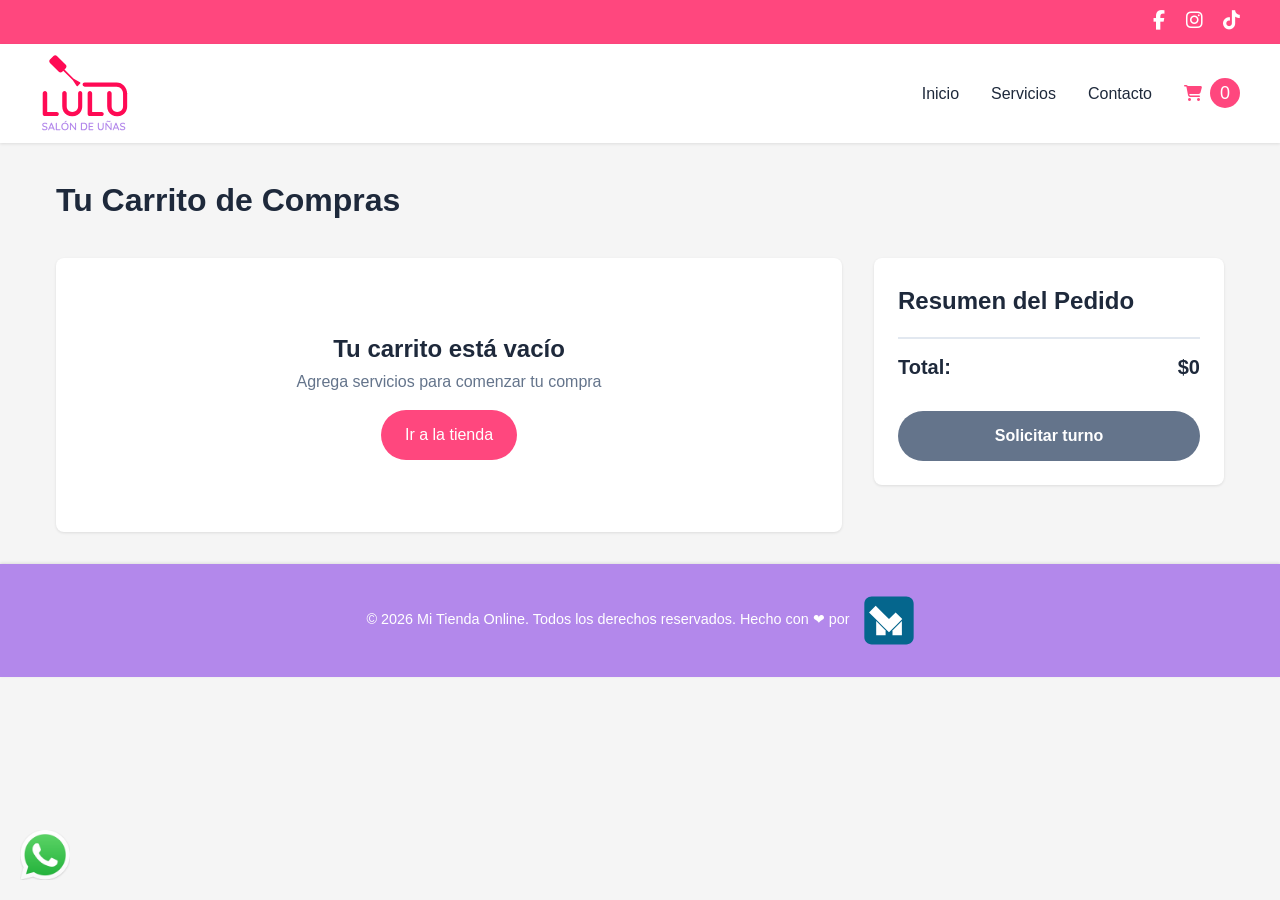
<file: carrito.html>
<!DOCTYPE html>
<html lang="es">
<head>
    <meta charset="UTF-8">
    <meta name="viewport" content="width=device-width, initial-scale=1.0">
    <meta name="description" content="Tienda online con los mejores servicios. Envíos a todo el país.">
    <meta name="keywords" content="tienda, servicios, ecommerce, compras online">
    <title>Mi Tienda Online - servicios de Calidad</title>
    <link rel="stylesheet" href="css/styles.css">

    <!-- CDN Font Awesome -->
    <link
        rel="stylesheet"
        href="https://cdnjs.cloudflare.com/ajax/libs/font-awesome/6.5.1/css/all.min.css"
        integrity="sha512-DTOQO9RWCH3ppGqcWaEA1BIZOC6xxalwEsw9c2QQeAIftl+Vegovlnee1c9QX4TctnWMn13TZye+giMm8e2LwA=="
        crossorigin="anonymous"
        referrerpolicy="no-referrer"/>
</head>
<body data-page="carrito">
    <!-- Header se cargará dinámicamente -->

    <main class="cart-page">

        <h1>Tu Carrito de Compras</h1>
        
        <div class="cart-container">
            <div class="cart-items" id="cartItems">
                <!-- Los items se cargarán dinámicamente -->
            </div>
            
            <div class="cart-summary">
                <h2>Resumen del Pedido</h2>
                
                <div class="summary-row total">
                    <span>Total:</span>
                    <span id="total">$0,00</span>
                </div>
                <button class="checkout-btn" id="checkoutBtn">Solicitar turno</button>
            </div>
        </div>

        <div id="checkoutForm" class="checkout-form hidden">
            <h2>Datos de la reserva</h2>
            <form id="shippingForm">
                <div class="form-group">
                    <label for="nombre">Nombre Completo *</label>
                    <input type="text" id="nombre" name="nombre" required>
                </div>
                
                <div class="form-group">
                    <label for="telefono">Teléfono *</label>
                    <input type="tel" id="telefono" name="telefono" required>
                </div>
                
                <div class="form-group">
                    <label for="email">Email *</label>
                    <input type="email" id="email" name="email" required>
                </div>
                
                <div class="form-group">
                    <label for="notas">Notas adicionales</label>
                    <textarea id="notas" name="notas" rows="3"></textarea>
                </div>
                
                <button type="submit" class="submit-btn">Solicitar mi turno</button>

                <p class="seguro">
                    <i class="fa-solid fa-lock"></i> Tus datos están seguros y solo se usan para procesar tu pedido.
                </p>
            </form>
        </div>
    </main>

    <!-- Footer se cargará dinámicamente -->

    <script src="js/template.js"></script>
    <script src="js/menu.js"></script>
    <script src="js/carrito.js"></script>
    <script src="js/formulario.js"></script>
</body>
</html>
</file>
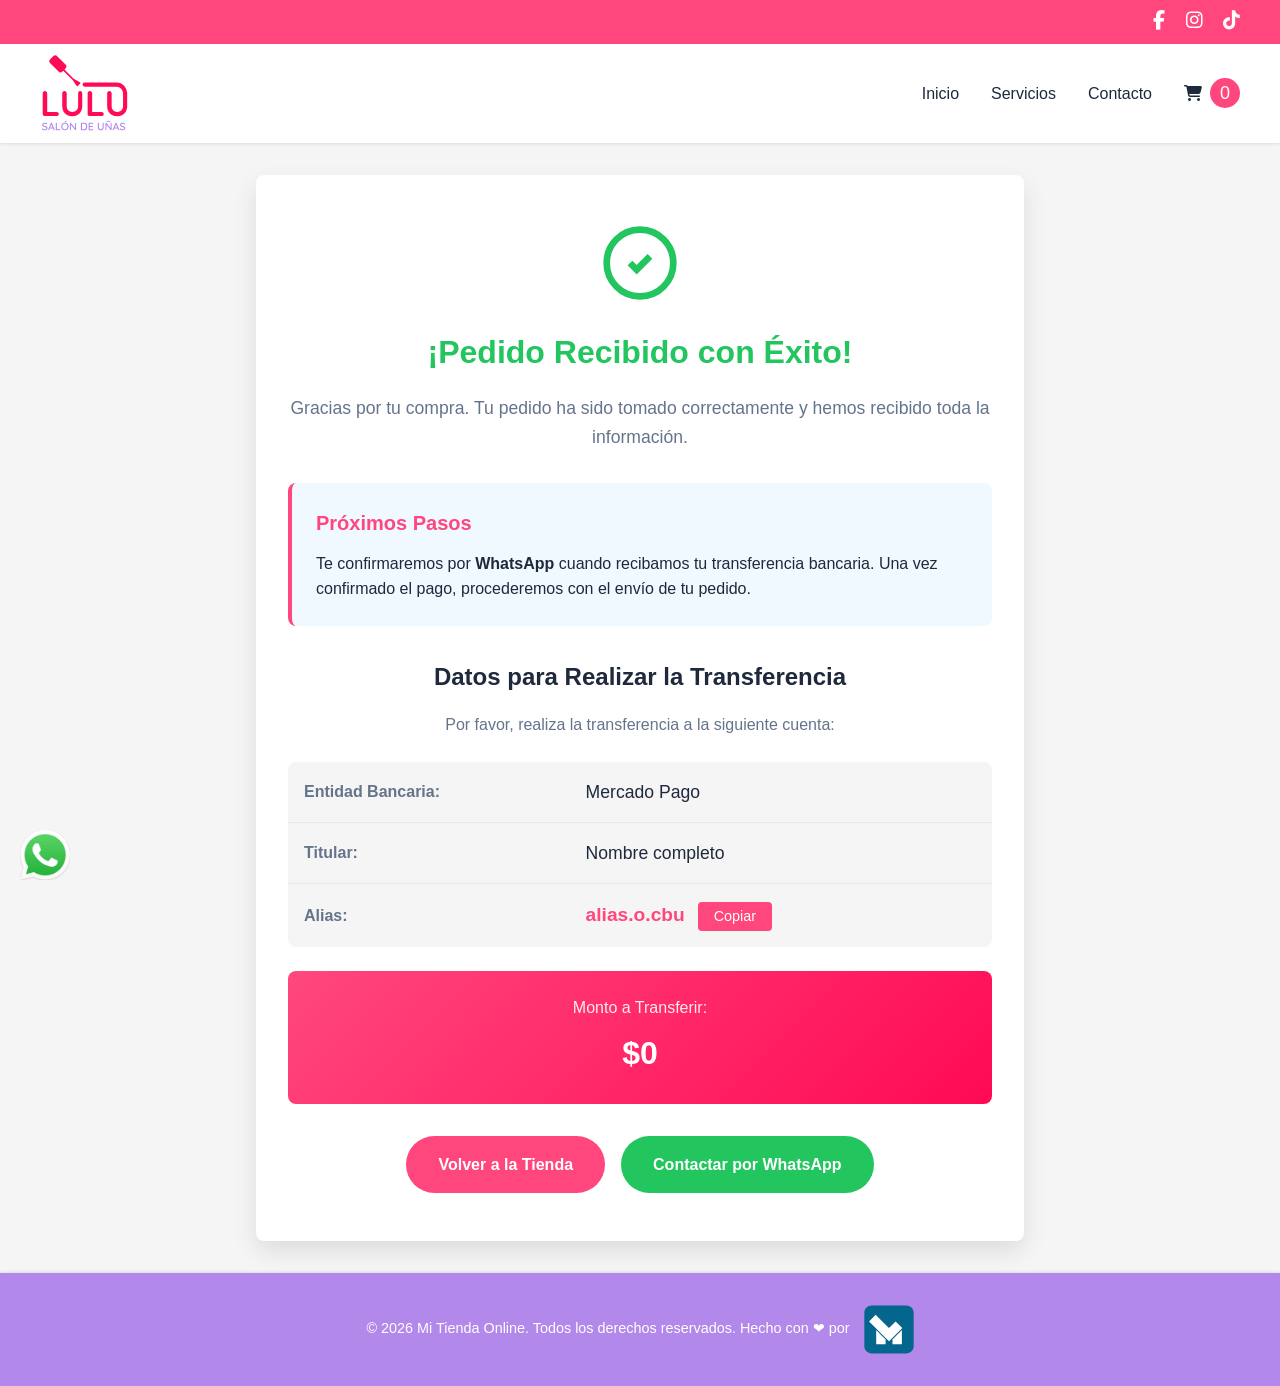
<file: gracias.html>
<!DOCTYPE html>
<html lang="es">
<head>
    <meta charset="UTF-8">
    <meta name="viewport" content="width=device-width, initial-scale=1.0">
    <meta name="description" content="Tienda online con los mejores servicios. Envíos a todo el país.">
    <meta name="keywords" content="tienda, servicios, ecommerce, compras online">
    <title>Mi Tienda Online - servicios de Calidad</title>
    <link rel="stylesheet" href="css/styles.css">

    <!-- CDN Font Awesome -->
    <link
        rel="stylesheet"
        href="https://cdnjs.cloudflare.com/ajax/libs/font-awesome/6.5.1/css/all.min.css"
        integrity="sha512-DTOQO9RWCH3ppGqcWaEA1BIZOC6xxalwEsw9c2QQeAIftl+Vegovlnee1c9QX4TctnWMn13TZye+giMm8e2LwA=="
        crossorigin="anonymous"
        referrerpolicy="no-referrer"/>
</head>
<body data-page="gracias">
    <!-- Header se cargará dinámicamente -->

    <main class="thank-you-page">
        <div class="success-container">
            <div class="success-icon">
                <svg width="80" height="80" viewBox="0 0 24 24" fill="none" stroke="currentColor" stroke-width="2">
                    <circle cx="12" cy="12" r="10"></circle>
                    <path d="M9 12l2 2 4-4"></path>
                </svg>
            </div>
            
            <h1>¡Pedido Recibido con Éxito!</h1>
            
            <p class="success-message">
                Gracias por tu compra. Tu pedido ha sido tomado correctamente y hemos recibido toda la información.
            </p>
            
            <div class="info-box">
                <h2>Próximos Pasos</h2>
                <p>
                    Te confirmaremos por <strong>WhatsApp</strong> cuando recibamos tu transferencia bancaria. 
                    Una vez confirmado el pago, procederemos con el envío de tu pedido.
                </p>
            </div>

            <div class="payment-section">
                <h2>Datos para Realizar la Transferencia</h2>
                <p class="payment-intro">Por favor, realiza la transferencia a la siguiente cuenta:</p>
                
                <table class="payment-table">
                    <tbody>
                        <tr>
                            <td class="table-label">Entidad Bancaria:</td>
                            <td class="table-value">Mercado Pago</td>
                        </tr>
                        <tr>
                            <td class="table-label">Titular:</td>
                            <td class="table-value">Nombre completo</td>
                        </tr>
                        <tr>
                            <td class="table-label">Alias:</td>
                            <td class="table-value">
                                <strong class="alias-highlight">alias.o.cbu</strong>
                                <button class="copy-btn" onclick="copiarAlias()" aria-label="Copiar alias">
                                    Copiar
                                </button>
                            </td>
                        </tr>
                    </tbody>
                </table>

                <div class="amount-box" id="amountBox">
                    <p class="amount-label">Monto a Transferir:</p>
                    <p class="amount-value" id="totalAmount">$0.00</p>
                </div>
            </div>

            <div class="actions">
                <a href="index.html" class="btn-primary">Volver a la Tienda</a>
                <a href="https://wa.me/543515957014" class="btn-secondary" target="_blank" rel="noopener">
                    Contactar por WhatsApp
                </a>
            </div>
        </div>
    </main>

    <!-- Footer se cargará dinámicamente -->

    <script src="js/template.js"></script>
    <script src="js/menu.js"></script>
    <script src="js/gracias.js"></script>
</body>
</html>
</file>
<file: css/styles.css>
html {
    box-sizing: border-box;
    scroll-behavior: smooth;
}

/* Reset y Variables */
*,
*::before,
*::after {
    margin: 0;
    padding: 0;
    box-sizing: border-box;
}

:root {
    --primary-color: #ff477e;
    --primary-hover: #ff0a54;
    --secundario: #B388EB;
    --secundario-hover: #9e70db;
    --secondary-color: #64748b;
    --success-color: #22c55e;
    --danger-color: #ef4444;
    --bg-color: #f5f5f5;
    --text-color: #1e293b;
    --border-color: #e2e8f0;
    --shadow: 0 1px 3px rgba(0, 0, 0, 0.1);
    --shadow-lg: 0 10px 25px rgba(0, 0, 0, 0.1);
}

.contenedor {
    width: 100%;
    max-width: 1400px;
    margin: 0 auto;
    padding: 0 1rem;
}

@media (max-width: 768px) {
    .contenedor {
        padding: 0;
    }
}

/* =========================
   Banner servicios
   ========================= */

.banner {
    display: grid;
    grid-template-columns: 2fr 4fr;
    gap: 32px;
    align-items: center;
    background: var(--primary-color);
    border-radius: 16px;
    overflow: hidden;
    margin: 2rem auto;
}

/* Imagen */
.banner_imagen a {
    display: block;
}

.banner_imagen picture,
.banner_imagen img {
    width: 100%;
    height: auto;
    display: block;
}

/* Info */
.banner_info {
    display: flex;
    align-items: center;
    gap: 32px;
    color: #ffffff;
    padding: 32px;
}

/* Icono */
.banner_info_icono {
    flex-shrink: 0;
    width: 140px;
    height: 100px;
    background-color: #ffffff;
    border-radius: 12px;
    display: flex;
    align-items: center;
    justify-content: center;
}

.banner_info_icono img {
    width: 64px;
    height: 64px;
}

/* Copy */
.banner_info_copy h4 {
    margin: 0;
    font-size: 14px;
    font-weight: 600;
    letter-spacing: 0.04em;
    text-transform: uppercase;
    color: #ffffff;
}

.banner_info_copy h2 {
    margin: 1rem 0;
    font-size: 32px;
    line-height: 1.2;
    font-weight: 700;
    color: #ffffff;
    text-transform: uppercase;
    text-align: left;
}

.banner_info_copy a {
    text-decoration: none;
    display: inline-block;
}

.banner_info_copy a {
    margin: 0;
    font-size: 18px;
    text-transform: uppercase;
    font-weight: 600;
    color: #ffffff;
    display: inline-flex;
    align-items: center;
    gap: 6px;
    transition: transform 0.2s ease, opacity 0.2s ease;
}

.banner_info_copy a:hover p {
    transform: translateX(4px);
    opacity: 0.85;
}

/* =========================
   Responsive
   ========================= */

@media (max-width: 768px) {
    .banner {
        grid-template-columns: 1fr;
        margin: 1rem;
        gap: 0;
        border-radius: 12px;
    }

    .banner_info {
        align-items: center;
        justify-content: center;
    }

    .banner_info_copy {
        gap: 0;
    }

    .banner_info_copy h2 {
        font-size: 22px;
        margin: .4rem 0;
    }

    .banner_info_icono {
        width: 80px;
        height: 60px;
    }

    .banner_info_icono img {
        width: 40px;
        height: 40px;
    }

}

.banners-servicios {
    display: grid;
    grid-template-columns: repeat(2, 1fr);
    gap: 32px;
}

@media (max-width: 768px) {
    .banners-servicios {
        grid-template-columns: 1fr;
        margin: 1rem;
        gap: 1rem;
    }
}

.banner-servicios-contenido {
    background-color: #ffffff;
    border-radius: 16px;
    display: grid;
    grid-template-columns: repeat(2, 1fr);
}

@media (max-width: 768px) {
    .banner-servicios-contenido {
        grid-template-columns: 60% 40%;
    }
}

.banner-promo-info {
    display: flex;
    flex-direction: column;
    justify-content: space-between;
    padding: 50px;
}

@media (max-width: 768px) {
    .banner-promo-info {
        padding: 20px;
    }
}

.banner-promo-info h2,
.banner-promo-info h4 {
    text-transform: uppercase;
}

.banner-img1 {
    background-image: url("../img/banners/banner1.jpg");
    background-position: center center;
    background-size: cover;
    background-repeat: no-repeat;
    border-radius: 0 16px 16px 0;
}

.banner-img2 {
    background-image: url("../img/banners/banner2.jpg");
    background-position: center center;
    background-size: cover;
    background-repeat: no-repeat;
    border-radius: 0 16px 16px 0;
}

.btn {
    padding: 0.75rem 2rem;
    background: var(--primary-color);
    color: white;
    border: none;
    border-radius: 50px;
    font-size: 1rem;
    cursor: pointer;
    transition: background 0.3s;
    font-weight: 500;
    text-decoration: none;
    margin-top: 2rem;
    align-self: flex-start;
    text-transform: uppercase;
}

.btn:hover {
    background: var(--primary-hover);
}

@media (max-width: 768px) {
    .btn {
        padding: .8rem 1rem;
    }
}

body {
    font-family: -apple-system, BlinkMacSystemFont, 'Segoe UI', Roboto, Oxygen, Ubuntu, Cantarell, sans-serif;
    line-height: 1.6;
    color: var(--text-color);
    background-color: var(--bg-color);
}

.redes {
    background-color: var(--primary-color);
    padding: 0.4rem;
    text-align: right;
}

.redes a {
    color: white;
    margin-left: 1rem;
    font-size: 1.2rem;
    transition: color 0.3s;
}

@media (max-width: 768px) {
    .redes {
        text-align: center;
    }

    .redes a {
        font-size: 1.6rem;
    }
}

/* Header y Navegación */
.logo {
    display: block;
    width: 90px;
    margin: 10px 0;
}

@media (max-width: 768px) {
    .logo {
        width: 120px;
        margin: 0;
    }
}

.navbar {
    background: white;
    box-shadow: var(--shadow);
    position: sticky;
    top: 0;
    z-index: 1000;
}

.nav-container {
    max-width: 1200px;
    margin: 0 auto;
    display: flex;
    justify-content: space-between;
    align-items: center;
}

@media (max-width: 768px) {
    .nav-container {
        padding: 10px;
    }
}

/* Si no existe logo en img */

/* .logo {
    font-size: 1.5rem;
    font-weight: bold;
    color: var(--primary-color);
    text-decoration: none;
} */

.nav-menu {
    display: flex;
    gap: 2rem;
    align-items: center;
}

.nav-link {
    color: var(--text-color);
    text-decoration: none;
    transition: color 0.3s;
    font-weight: 500;
}

@media (max-width: 768px) {
    .nav-link {
        font-size: 24px;
    }
}

.nav-link:hover,
.nav-link.active {
    color: var(--primary-color);
}

.cart-link {
    position: relative;
    display: flex;
    align-items: center;
    gap: 0.5rem;
}

.cart-count {
    background: var(--primary-color);
    color: white;
    border-radius: 50%;
    width: 30px;
    height: 30px;
    display: flex;
    align-items: center;
    justify-content: center;
    font-size: 18px;
}

.menu-toggle {
    display: none;
    flex-direction: column;
    gap: 6px;
    background: none;
    border: none;
    cursor: pointer;
    padding: 1rem;
}

.menu-toggle span {
    width: 32px;
    height: 4px;
    background: var(--text-color);
    transition: all 0.3s;
    border-radius: 2px;
}

/* Hero Section */
.hero {
    height: 420px;
    padding: 4rem 1rem;
    color: white;

    background-image: url("../img/hero.png");
    background-position: center;
    background-size: cover;
    background-repeat: no-repeat;

    position: relative;
}

.hero-copy {
    position: absolute;
    inset: 0;

    display: grid;
    place-items: center;

    background: linear-gradient(to right,
            rgba(0, 0, 0, 0.75) 0%,
            rgba(0, 0, 0, 0.55) 35%,
            rgba(0, 0, 0, 0.25) 65%,
            rgba(0, 0, 0, 0) 100%);
}

@media (max-width: 768px) {
    .hero {
        height: 300px;
        padding: 2rem 1rem;
        text-align: center;
    }
}

.cont1200 {
    width: 100%;
    max-width: 1200px;
    margin: 0 auto;
}

.grid {
    display: grid;
    grid-template-columns: 1fr 1fr;
    grid-template-rows: 1fr;
}

.hero .cont1200>h1,
.hero .cont1200>p {
    grid-column: 1 / 2;
}

.hero h1 {
    font-size: 2.5rem;
    line-height: 1.2;
    margin-bottom: 1rem;
}

.hero p {
    font-size: 1.2rem;
}

/* Search Section */
.search-section {
    max-width: 800px;
    margin: 2rem auto 3rem;
    padding: 0 1rem;
    position: relative;
    z-index: 10;
}

.search-container {
    position: relative;
    display: flex;
    align-items: center;
    background: white;
    border-radius: 50px;
    box-shadow: 0 4px 20px rgba(0, 0, 0, 0.15);
    overflow: hidden;
}

.search-input {
    width: 100%;
    padding: 1.2rem 3rem 1.2rem 2rem;
    border: none;
    font-size: 1.1rem;
    font-family: inherit;
    outline: none;
    background: transparent;
}

.search-input::placeholder {
    color: var(--secondary-color);
}

.search-input::-webkit-search-cancel-button {
    display: none;
}

.clear-search {
    position: absolute;
    right: 1.5rem;
    background: var(--border-color);
    border: none;
    width: 28px;
    height: 28px;
    border-radius: 50%;
    cursor: pointer;
    display: none;
    align-items: center;
    justify-content: center;
    color: var(--secondary-color);
    font-size: 1rem;
    transition: all 0.3s;
}

.clear-search:hover {
    background: var(--secondary-color);
    color: white;
}

.clear-search.visible {
    display: flex;
}

.search-results {
    text-align: center;
    margin-top: 1rem;
    color: var(--secondary-color);
    font-size: 0.95rem;
}

.no-results {
    display: none;
    text-align: center;
    padding: 3rem 1rem;
    background: white;
    border-radius: 8px;
    box-shadow: var(--shadow);
}

.no-results.visible {
    display: block;
}

.no-results p {
    font-size: 1.2rem;
    color: var(--secondary-color);
    margin-bottom: 1.5rem;
}

/* Products Section */
.products-section,
.contact-section {
    max-width: 1200px;
    margin: 3rem auto;
    padding: 0 1rem;
}

.products-section h2,
.contact-section h2 {
    text-align: center;
    font-size: 2rem;
    margin-bottom: 2rem;
}

.products-grid {
    display: grid;
    grid-template-columns: repeat(auto-fill, minmax(280px, 1fr));
    gap: 2rem;
}

.product-card {
    background: white;
    border-radius: 8px;
    overflow: hidden;
    box-shadow: var(--shadow);
    transition: transform 0.3s, box-shadow 0.3s;
    display: flex;
    flex-direction: column;
    justify-content: space-between;
}

.product-card:hover {
    transform: translateY(-5px);
    box-shadow: var(--shadow-lg);
}

.product-gallery-container {
    position: relative;
    width: 100%;
    height: 250px;
    overflow: hidden;
    background: var(--border-color);
}

.product-gallery {
    position: relative;
    width: 100%;
    height: 100%;
}

.gallery-image {
    position: absolute;
    top: 0;
    left: 0;
    width: 100%;
    height: 100%;
    object-fit: cover;
    opacity: 0;
    transition: opacity 0.5s ease-in-out;
}

.gallery-image.active {
    opacity: 1;
    z-index: 1;
}

.gallery-dots {
    position: absolute;
    bottom: 10px;
    left: 50%;
    transform: translateX(-50%);
    display: flex;
    gap: 6px;
    z-index: 2;
}

.gallery-dot {
    width: 8px;
    height: 8px;
    border-radius: 50%;
    background: rgba(255, 255, 255, 0.5);
    border: none;
    cursor: pointer;
    transition: all 0.3s;
    padding: 0;
}

.gallery-dot:hover {
    background: rgba(255, 255, 255, 0.8);
    transform: scale(1.2);
}

.gallery-dot.active {
    background: white;
    width: 20px;
    border-radius: 4px;
}

.gallery-link {
    position: absolute;
    top: 0;
    left: 0;
    width: 100%;
    height: 100%;
    z-index: 1;
}

.product-link {
    text-decoration: none;
    color: inherit;
    display: block;
}

.product-image {
    width: 100%;
    height: 250px;
    object-fit: cover;
    background: var(--border-color);
}

.product-info {
    padding: 1.5rem;
    flex: 1;
}

.product-title {
    font-size: 1.25rem;
    margin-bottom: 0.5rem;
    color: var(--text-color);
}

.product-description {
    color: var(--secondary-color);
    margin-bottom: 1rem;
    font-size: 0.9rem;
}

.product-price {
    font-size: 1.5rem;
    color: var(--primary-color);
    font-weight: bold;
    margin-bottom: 0;
}

.product-actions {
    padding: 0 1.5rem 1.5rem;
    display: flex;
    flex-direction: column;
    gap: 0.75rem;
}

.view-product-btn {
    width: 100%;
    padding: 0.75rem;
    background: white;
    color: var(--primary-color);
    border: 2px solid var(--primary-color);
    border-radius: 50px;
    font-size: 1rem;
    cursor: pointer;
    transition: all 0.3s;
    font-weight: 500;
    text-decoration: none;
    text-align: center;
    display: block;
}

.view-product-btn:hover {
    background: var(--primary-color);
    color: white;
}

.add-to-cart-btn {
    width: 100%;
    padding: 0.75rem;
    background: var(--primary-color);
    color: white;
    border: none;
    border-radius: 50px;
    font-size: 1rem;
    cursor: pointer;
    transition: background 0.3s;
    font-weight: 500;
}

.add-to-cart-btn:hover {
    background: var(--primary-hover);
}

/* Contact Section */
.contact-section {
    text-align: center;
    padding: 3rem 1rem;
}

.contact-page {
    max-width: 1200px;
    margin: 3rem auto;
    padding: 0 1rem;
}

.contact-grid {
    display: grid;
    grid-template-columns: 1fr 1fr;
    gap: 2rem;
    align-items: start;
}

.contact-container {
    background: white;
    border-radius: 8px;
    padding: 2rem;
    box-shadow: var(--shadow-lg);
}

.contact-container h1 {
    text-align: center;
    margin-bottom: 1rem;
    color: var(--text-color);
}

.contact-intro {
    text-align: center;
    color: var(--secondary-color);
    margin-bottom: 2rem;
    line-height: 1.6;
}

/* Mapa de contacto */
.contact-map-container {
    background: white;
    border-radius: 8px;
    padding: 2rem;
    box-shadow: var(--shadow-lg);
    display: flex;
    flex-direction: column;
    height: 100%;
}

.contact-map-container h2 {
    font-size: 1.5rem;
    color: var(--text-color);
    margin-bottom: 1.5rem;
    display: flex;
    align-items: center;
    gap: 0.5rem;
}

.contact-map-container h2 i {
    color: var(--primary-color);
}

.contact-map {
    flex: 1;
    min-height: 350px;
    border-radius: 8px;
    overflow: hidden;
    border: 1px solid var(--border-color);
}

.contact-map iframe {
    display: block;
    width: 100%;
    height: 100%;
    min-height: 350px;
}

.contact-address {
    margin-top: 1rem;
    padding-top: 1rem;
    border-top: 1px solid var(--border-color);
}

.contact-address p {
    color: var(--secondary-color);
    font-size: 0.95rem;
    display: flex;
    align-items: center;
    gap: 0.5rem;
    margin: 0;
}

.contact-address i {
    color: var(--primary-color);
}

@media (max-width: 768px) {
    .contact-grid {
        grid-template-columns: 1fr;
    }

    .contact-map {
        min-height: 300px;
    }

    .contact-map iframe {
        min-height: 300px;
    }
}

.contact-form .form-group {
    margin-bottom: 1.5rem;
}

.contact-form label {
    display: block;
    margin-bottom: 0.5rem;
    font-weight: 500;
    color: var(--text-color);
}

.contact-form input,
.contact-form textarea {
    width: 100%;
    padding: 0.75rem;
    border: 1px solid var(--border-color);
    border-radius: 50px;
    font-family: inherit;
    font-size: 1rem;
    transition: border-color 0.3s;
}

.contact-form input:focus,
.contact-form textarea:focus {
    outline: none;
    border-color: var(--primary-color);
}

.contact-form textarea {
    resize: vertical;
    min-height: 120px;
}

.submit-contact-btn {
    width: 100%;
    padding: 1rem;
    background: var(--success-color);
    color: white;
    border: none;
    border-radius: 50px;
    font-size: 1.1rem;
    cursor: pointer;
    font-weight: 600;
    transition: all 0.3s;
    display: flex;
    align-items: center;
    justify-content: center;
    gap: 0.5rem;
}

.submit-contact-btn:hover {
    background: #16a34a;
    transform: translateY(-2px);
    box-shadow: var(--shadow-lg);
}

.whatsapp-btn {
    display: inline-block;
    padding: 1rem 2rem;
    background: var(--success-color);
    color: white;
    text-decoration: none;
    border-radius: 50px;
    margin-top: 1rem;
    font-weight: 500;
    transition: background 0.3s;
}

.whatsapp-btn:hover {
    background: #16a34a;
}

/* Cart Page */
.cart-page {
    max-width: 1200px;
    margin: 2rem auto;
    padding: 0 1rem;
}

.cart-page h1 {
    margin-bottom: 2rem;
}

.cart-container {
    display: grid;
    grid-template-columns: 1fr 350px;
    gap: 2rem;
    margin-bottom: 2rem;
}

.cart-items {
    background: white;
    border-radius: 8px;
    padding: 1.5rem;
    box-shadow: var(--shadow);
}

.cart-item {
    display: flex;
    gap: 1rem;
    padding: 1rem 0;
    border-bottom: 1px solid var(--border-color);
}

.cart-item:last-child {
    border-bottom: none;
}

.item-image {
    width: 80px;
    height: 80px;
    object-fit: cover;
    border-radius: 50px;
    background: var(--border-color);
}

.item-details {
    flex: 1;
}

.item-title {
    font-weight: 600;
    margin-bottom: 0.5rem;
}

.item-price {
    color: var(--primary-color);
    font-weight: bold;
}

.item-controls {
    display: flex;
    align-items: center;
    gap: 0.5rem;
    margin-top: 0.5rem;
}

.qty-btn {
    width: 30px;
    height: 30px;
    border: 1px solid var(--border-color);
    background: white;
    cursor: pointer;
    border-radius: 3px;
    transition: background 0.3s;
}

.qty-btn:hover {
    background: var(--bg-color);
}

.qty-display {
    padding: 0.25rem 0.75rem;
    border: 1px solid var(--border-color);
    border-radius: 3px;
}

.remove-btn {
    background: var(--danger-color);
    color: white;
    border: none;
    padding: 0.5rem 1rem;
    border-radius: 3px;
    cursor: pointer;
    font-size: 0.85rem;
    margin-left: auto;
    transition: background 0.3s;
}

.remove-btn:hover {
    background: #dc2626;
}

.cart-summary {
    background: white;
    border-radius: 8px;
    padding: 1.5rem;
    box-shadow: var(--shadow);
    height: fit-content;
}

.cart-summary h2 {
    margin-bottom: 1rem;
    font-size: 1.5rem;
}

.summary-row {
    display: flex;
    justify-content: space-between;
    padding: 0.75rem 0;
    border-bottom: 1px solid var(--border-color);
}

.summary-row.total {
    font-size: 1.25rem;
    font-weight: bold;
    border-top: 2px solid var(--border-color);
    border-bottom: none;
    margin-top: 0.5rem;
}

.checkout-btn {
    width: 100%;
    padding: 1rem;
    background: var(--primary-color);
    color: white;
    border: none;
    border-radius: 50px;
    font-size: 1rem;
    cursor: pointer;
    margin-top: 1rem;
    font-weight: 600;
    transition: background 0.3s;
}

.checkout-btn:hover {
    background: var(--primary-hover);
}

.checkout-btn:disabled {
    background: var(--secondary-color);
    cursor: not-allowed;
}

/* Checkout Form */
.checkout-form {
    background: white;
    border-radius: 8px;
    padding: 2rem;
    box-shadow: var(--shadow);
}

.checkout-form.hidden {
    display: none;
}

.checkout-form h2 {
    margin-bottom: 1.5rem;
}

.form-group {
    margin-bottom: 1.5rem;
}

.form-group label {
    display: block;
    margin-bottom: 0.5rem;
    font-weight: 500;
}

.form-group input,
.form-group textarea {
    width: 100%;
    padding: 0.75rem;
    border: 1px solid var(--border-color);
    border-radius: 50px;
    font-family: inherit;
    font-size: 1rem;
}

.form-group input:focus,
.form-group textarea:focus {
    outline: none;
    border-color: var(--primary-color);
}

.submit-btn {
    width: 100%;
    padding: 1rem;
    background: var(--secundario);
    color: white;
    border: none;
    border-radius: 50px;
    font-size: 1rem;
    cursor: pointer;
    font-weight: 600;
    transition: background 0.3s;
}

.submit-btn:hover {
    background: var(--secundario-hover);
}

.seguro {
    text-align: center;
    color: var(--secondary-color);
    font-size: 0.9rem;
    margin-top: 1rem;
}

/* Empty Cart */
.empty-cart {
    text-align: center;
    padding: 3rem;
}

.empty-cart p {
    margin-bottom: 1rem;
    color: var(--secondary-color);
}

.shop-btn {
    display: inline-block;
    padding: 0.75rem 1.5rem;
    background: var(--primary-color);
    color: white;
    text-decoration: none;
    border-radius: 50px;
    transition: background 0.3s;
}

.shop-btn:hover {
    background: var(--primary-hover);
}

/* Footer */
footer {
    background: var(--secundario);
    text-align: center;
    padding: 2rem;
    box-shadow: 0 -1px 3px rgba(0, 0, 0, 0.1);
}

footer p {
    color: white;
    font-size: 0.9rem;
}

/* Whatsapp */
.whatsapp img {
    width: 50px;
    position: fixed;
    bottom: 20px;
    left: 20px;
}

@media (max-width: 768px) {
    .whatsapp img {
        bottom: 10px;
        left: 10px;
    }
}

.devBy {
    width: 50px;
    vertical-align: middle;
    margin-left: 10px;
}

@media (max-width: 768px) {
    .devBy {
        margin-top: 10px;
        margin-left: 0;
    }
}

/* Responsive */
@media (max-width: 768px) {
    .menu-toggle {
        display: flex;
    }

    .nav-menu {
        position: fixed;
        top: 0;
        right: -100%;
        height: 100vh;
        width: 80%;
        max-width: 300px;
        background: white;
        flex-direction: column;
        padding: 5rem 2rem 2rem;
        box-shadow: -2px 0 10px rgba(0, 0, 0, 0.1);
        transition: right 0.3s;
        align-items: flex-start;
        gap: 1.5rem;
    }

    .nav-menu.active {
        right: 0;
    }

    .menu-toggle.active span:nth-child(1) {
        transform: rotate(45deg) translate(5px, 5px);
    }

    .menu-toggle.active span:nth-child(2) {
        opacity: 0;
    }

    .menu-toggle.active span:nth-child(3) {
        transform: rotate(-45deg) translate(7px, -7px);
    }

    .hero h1 {
        font-size: 1.75rem;
    }

    .hero p {
        font-size: 1rem;
    }

    .search-section {
        margin: 2rem auto 2rem;
    }

    .search-input {
        padding: 1rem 3rem 1rem 1.5rem;
        font-size: 1rem;
    }

    .products-grid {
        grid-template-columns: repeat(auto-fill, minmax(250px, 1fr));
    }

    .cart-container {
        grid-template-columns: 1fr;
    }

    .cart-item {
        flex-direction: column;
    }

    .item-image {
        width: 100%;
        height: 200px;
    }

    .item-controls {
        flex-wrap: wrap;
    }

    .remove-btn {
        margin-left: 0;
        width: 100%;
    }

    .grid {
        grid-template-columns: 1fr;
    }
}

@media (max-width: 480px) {
    .products-grid {
        grid-template-columns: 1fr;
    }

    .nav-menu {
        width: 100%;
    }
}

/* Thank You Page */
.thank-you-page {
    max-width: 800px;
    margin: 2rem auto;
    padding: 0 1rem;
}

.success-container {
    background: white;
    border-radius: 8px;
    padding: 3rem 2rem;
    box-shadow: var(--shadow-lg);
    text-align: center;
}

.success-icon {
    width: 80px;
    height: 80px;
    margin: 0 auto 1.5rem;
    color: var(--success-color);
}

.success-container h1 {
    color: var(--success-color);
    margin-bottom: 1rem;
    font-size: 2rem;
}

.success-message {
    font-size: 1.1rem;
    color: var(--secondary-color);
    margin-bottom: 2rem;
    line-height: 1.6;
}

.info-box {
    background: #f0f9ff;
    border-left: 4px solid var(--primary-color);
    padding: 1.5rem;
    margin: 2rem 0;
    text-align: left;
    border-radius: 8px;
}

.info-box h2 {
    color: var(--primary-color);
    margin-bottom: 0.75rem;
    font-size: 1.25rem;
}

.info-box p {
    color: var(--text-color);
    line-height: 1.6;
}

.payment-section {
    margin: 2rem 0;
    text-align: left;
}

.payment-section h2 {
    text-align: center;
    margin-bottom: 1rem;
    color: var(--text-color);
    font-size: 1.5rem;
}

.payment-intro {
    text-align: center;
    color: var(--secondary-color);
    margin-bottom: 1.5rem;
}

.payment-table {
    width: 100%;
    border-collapse: collapse;
    margin: 1.5rem 0;
    background: var(--bg-color);
    border-radius: 8px;
    overflow: hidden;
}

.payment-table td {
    padding: 1rem;
    border-bottom: 1px solid var(--border-color);
}

.payment-table tr:last-child td {
    border-bottom: none;
}

.table-label {
    font-weight: 600;
    color: var(--secondary-color);
    width: 40%;
}

.table-value {
    color: var(--text-color);
    font-size: 1.1rem;
}

.alias-highlight {
    color: var(--primary-color);
    font-size: 1.2rem;
    display: inline-block;
    margin-right: 0.5rem;
}

.copy-btn {
    background: var(--primary-color);
    color: white;
    border: none;
    padding: 0.4rem 1rem;
    border-radius: 4px;
    cursor: pointer;
    font-size: 0.9rem;
    transition: background 0.3s;
}

.copy-btn:hover {
    background: var(--primary-hover);
}

.copy-btn.copied {
    background: var(--success-color);
}

.amount-box {
    background: linear-gradient(135deg, var(--primary-color), var(--primary-hover));
    color: white;
    padding: 1.5rem;
    border-radius: 8px;
    margin-top: 1.5rem;
    text-align: center;
}

.amount-label {
    font-size: 1rem;
    margin-bottom: 0.5rem;
    opacity: 0.9;
}

.amount-value {
    font-size: 2rem;
    font-weight: bold;
}

.actions {
    display: flex;
    gap: 1rem;
    justify-content: center;
    margin-top: 2rem;
    flex-wrap: wrap;
}

.btn-primary,
.btn-secondary {
    padding: 1rem 2rem;
    border-radius: 50px;
    text-decoration: none;
    font-weight: 600;
    transition: all 0.3s;
    display: inline-block;
}

.btn-primary {
    background: var(--primary-color);
    color: white;
}

.btn-primary:hover {
    background: var(--primary-hover);
    transform: translateY(-2px);
    box-shadow: var(--shadow-lg);
}

.btn-secondary {
    background: var(--success-color);
    color: white;
}

.btn-secondary:hover {
    background: #16a34a;
    transform: translateY(-2px);
    box-shadow: var(--shadow-lg);
}

@media (max-width: 768px) {
    .success-container {
        padding: 2rem 1rem;
    }

    .success-container h1 {
        font-size: 1.5rem;
    }

    .payment-table td {
        padding: 0.75rem;
        font-size: 0.95rem;
    }

    .table-label {
        width: 35%;
    }

    .alias-highlight {
        font-size: 1rem;
        display: block;
        margin-bottom: 0.5rem;
    }

    .copy-btn {
        display: block;
        width: 100%;
    }

    .actions {
        flex-direction: column;
    }

    .btn-primary,
    .btn-secondary {
        width: 100%;
        text-align: center;
    }
}

/* Product Detail Page */
.product-detail-page {
    max-width: 1200px;
    margin: 2rem auto;
    padding: 0;
}

@media (max-width: 768px) {
    .product-detail-page {
        padding: 10px;
    }
}

.breadcrumb {
    display: flex;
    gap: 0.5rem;
    margin-bottom: 2rem;
    font-size: 0.9rem;
    color: var(--secondary-color);
    flex-wrap: wrap;
}

.breadcrumb a {
    color: var(--primary-color);
    text-decoration: none;
    transition: color 0.3s;
}

.breadcrumb a:hover {
    color: var(--primary-hover);
}

.product-detail-container {
    background: white;
    border-radius: 8px;
    padding: 2rem;
    box-shadow: var(--shadow-lg);
    margin-bottom: 3rem;
}

@media (max-width: 768px) {
    .product-detail-container {
        padding: 0;
    }
}

.product-detail-grid {
    display: grid;
    grid-template-columns: 1fr 1fr;
    gap: 3rem;
}

.product-detail-image {
    width: 100%;
    height: auto;
    border-radius: 8px;
    background: var(--border-color);
}

.product-detail-info h1 {
    font-size: 2rem;
    margin-bottom: 1rem;
    color: var(--text-color);
}

.product-category {
    display: inline-block;
    background: var(--bg-color);
    color: var(--primary-color);
    padding: 0.25rem 0.75rem;
    border-radius: 20px;
    font-size: 0.85rem;
    font-weight: 500;
}

.product-detail-price {
    font-size: 2.5rem;
    color: var(--primary-color);
    font-weight: bold;
    margin: 1rem 0;
}

.product-stock {
    color: var(--success-color);
    font-weight: 500;
    margin-bottom: 1rem;
}

.product-stock.low {
    color: #f59e0b;
}

.product-stock.out {
    color: var(--danger-color);
}

.product-detail-description {
    color: var(--secondary-color);
    line-height: 1.8;
    margin-bottom: 1.5rem;
    font-size: 1.05rem;
}

.product-features {
    margin: 2rem 0;
}

.product-features h3 {
    margin-bottom: 1rem;
    color: var(--text-color);
}

.product-features ul {
    list-style: none;
    padding: 0;
}

.product-features li {
    padding: 0.75rem 0;
    border-bottom: 1px solid var(--border-color);
    display: flex;
    align-items: center;
    gap: 0.75rem;
}

.product-features li:before {
    content: "✓";
    color: #B388EB;
    font-weight: bold;
    font-size: 1.2rem;
}

.product-features li:last-child {
    border-bottom: none;
}

.quantity-selector {
    display: flex;
    align-items: center;
    gap: 1rem;
    margin: 1.5rem 0;
}

.quantity-selector label {
    font-weight: 500;
}

.quantity-controls {
    display: flex;
    align-items: center;
    gap: 0.5rem;
}

.quantity-btn {
    width: 40px;
    height: 40px;
    border: 2px solid var(--primary-color);
    background: white;
    color: var(--primary-color);
    cursor: pointer;
    border-radius: 50px;
    font-size: 1.2rem;
    transition: all 0.3s;
    font-weight: bold;
}

.quantity-btn:hover {
    background: var(--primary-color);
    color: white;
}

.quantity-value {
    font-size: 1.25rem;
    font-weight: bold;
    min-width: 40px;
    text-align: center;
}

.product-actions-detail {
    display: flex;
    gap: 1rem;
    margin-top: 2rem;
    flex-wrap: wrap;
}

.btn-add-cart,
.btn-go-cart {
    flex: 1;
    padding: 1rem 2rem;
    background: var(--primary-color);
    color: white;
    border: none;
    border-radius: 50px;
    font-size: 1.1rem;
    cursor: pointer;
    font-weight: 600;
    transition: all 0.3s;
    text-decoration: none;
    display: inline-flex;
    align-items: center;
    justify-content: center;
    gap: 0.5rem;
}

.btn-add-cart:hover,
.btn-go-cart:hover {
    background: var(--primary-hover);
    transform: translateY(-2px);
    box-shadow: var(--shadow-lg);
}

.btn-add-cart:disabled {
    background: var(--secondary-color);
    cursor: not-allowed;
    transform: none;
}

.btn-buy-now {
    padding: 1rem 2rem;
    background: var(--success-color);
    color: white;
    border: none;
    border-radius: 50px;
    font-size: 1.1rem;
    cursor: pointer;
    font-weight: 600;
    transition: all 0.3s;
}

.btn-buy-now:hover {
    background: #16a34a;
    transform: translateY(-2px);
    box-shadow: var(--shadow-lg);
}

.product-navigation {
    display: flex;
    justify-content: space-between;
    margin-top: 2rem;
    padding-top: 2rem;
    border-top: 1px solid var(--border-color);
}

.nav-product-btn {
    display: flex;
    align-items: center;
    gap: 0.5rem;
    padding: 0.75rem 1.5rem;
    background: var(--bg-color);
    color: var(--primary-color);
    text-decoration: none;
    border-radius: 50px;
    transition: all 0.3s;
    font-weight: 500;
}

.nav-product-btn:hover {
    background: var(--primary-color);
    color: white;
    transform: translateX(5px);
}

.nav-product-btn.prev:hover {
    transform: translateX(-5px);
}

.related-products {
    margin-top: 3rem;
}

.related-products h2 {
    text-align: center;
    margin-bottom: 2rem;
    font-size: 1.75rem;
}

@media (max-width: 768px) {
    .product-detail-grid {
        padding: 20px;
        grid-template-columns: 1fr;
        gap: 2rem;
    }

    .product-detail-info h1 {
        font-size: 1.5rem;
    }

    .product-detail-price {
        font-size: 2rem;
    }

    .product-actions-detail {
        flex-direction: column;
    }

    .product-navigation {
        flex-direction: column;
        gap: 1rem;
    }

    .nav-product-btn {
        justify-content: center;
    }
}

/* Estilos adicionales para la galería de imágenes en servicio-detalle.css */
/* Agregar estos estilos al archivo styles.css existente */

/* Contenedor de imagen principal */
.main-image-wrapper {
    position: relative;
    width: 100%;
    background: var(--border-color);
    border-radius: 8px;
    overflow: hidden;
}

.product-detail-image {
    width: 100%;
    height: auto;
    display: block;
    transition: opacity 0.3s ease;
}

/* Botones de navegación de la galería */
.gallery-nav-btn {
    position: absolute;
    top: 50%;
    transform: translateY(-50%);
    background: rgba(0, 0, 0, 0.5);
    color: white;
    border: none;
    width: 50px;
    height: 50px;
    border-radius: 50%;
    font-size: 2rem;
    cursor: pointer;
    transition: all 0.3s;
    display: flex;
    align-items: center;
    justify-content: center;
    z-index: 10;
    font-family: Arial, sans-serif;
    line-height: 1;
}

.gallery-nav-btn:hover {
    background: rgba(0, 0, 0, 0.8);
    transform: translateY(-50%) scale(1.1);
}

.gallery-nav-btn.prev-img {
    left: 1rem;
}

.gallery-nav-btn.next-img {
    right: 1rem;
}

/* Contador de imágenes */
.image-counter {
    position: absolute;
    bottom: 1rem;
    right: 1rem;
    background: rgba(0, 0, 0, 0.7);
    color: white;
    padding: 0.5rem 1rem;
    border-radius: 20px;
    font-size: 0.9rem;
    font-weight: 500;
}

/* Contenedor de miniaturas */
.thumbnails-container {
    display: flex;
    gap: 0.75rem;
    margin-top: 1rem;
    overflow-x: auto;
    padding: 0.5rem 0;
}

.thumbnails-container::-webkit-scrollbar {
    height: 6px;
}

.thumbnails-container::-webkit-scrollbar-track {
    background: var(--border-color);
    border-radius: 3px;
}

.thumbnails-container::-webkit-scrollbar-thumb {
    background: var(--primary-color);
    border-radius: 3px;
}

/* Miniaturas */
.thumbnail {
    min-width: 80px;
    width: 80px;
    height: 80px;
    object-fit: cover;
    border: 2px solid var(--border-color);
    border-radius: 50px;
    cursor: pointer;
    transition: all 0.3s;
    opacity: 0.6;
}

.thumbnail:hover {
    opacity: 1;
    border-color: var(--primary-color);
    transform: scale(1.05);
}

.thumbnail.active {
    opacity: 1;
    border-color: var(--primary-color);
    box-shadow: 0 0 0 2px rgba(37, 99, 235, 0.2);
}

/* Responsive - Mobile */
@media (max-width: 768px) {
    .gallery-nav-btn {
        width: 40px;
        height: 40px;
        font-size: 1.5rem;
    }

    .gallery-nav-btn.prev-img {
        left: 0.5rem;
    }

    .gallery-nav-btn.next-img {
        right: 0.5rem;
    }

    .image-counter {
        bottom: 0.5rem;
        right: 0.5rem;
        padding: 0.4rem 0.8rem;
        font-size: 0.85rem;
    }

    .thumbnail {
        min-width: 60px;
        width: 60px;
        height: 60px;
    }

    .thumbnails-container {
        gap: 0.5rem;
    }
}

/* Efecto de zoom al pasar el mouse sobre la imagen principal (opcional) */
@media (min-width: 769px) {
    .main-image-wrapper {
        overflow: hidden;
        width: auto;
    }

    .product-detail-image {
        transition: transform 0.3s ease, opacity 0.3s ease;
    }

    .main-image-wrapper:hover .product-detail-image {
        transform: scale(1.05);
    }
}

/* Estilos para las secciones de categorías */
.category-section {
    max-width: 1400px;
    margin: 3rem auto;
    padding: 0 1rem;
}

.category-header {
    display: flex;
    justify-content: space-between;
    align-items: center;
    margin-bottom: 2rem;
    padding-bottom: 1rem;
    border-bottom: 3px solid var(--primary-color);
}

.category-title {
    font-size: 2rem;
    color: var(--text-color);
    margin: 0;
}

.view-all-link {
    color: var(--primary-color);
    text-decoration: none;
    font-weight: 600;
    transition: color 0.3s;
}

.view-all-link:hover {
    color: var(--primary-hover);
}

/* Banner de categoría */
.category-banner {
    width: 100%;
    height: 250px;
    background: linear-gradient(135deg, var(--primary-color), var(--primary-hover));
    border-radius: 12px;
    margin-bottom: 2rem;
    display: flex;
    align-items: center;
    justify-content: center;
    overflow: hidden;
    position: relative;
}

.category-banner img {
    width: 100%;
    height: 100%;
    object-fit: cover;
}

.category-banner-content {
    position: absolute;
    text-align: center;
    color: white;
    padding: 2rem;
}

.category-banner-content h2 {
    font-size: 2.5rem;
    margin-bottom: 0.5rem;
    text-shadow: 2px 2px 4px rgba(0, 0, 0, 0.3);
}

.category-banner-content p {
    font-size: 1.2rem;
    text-shadow: 1px 1px 2px rgba(0, 0, 0, 0.3);
}

/* Ocultar secciones cuando hay búsqueda activa */
body.searching .category-section {
    display: none;
}

body.searching .products-section {
    display: block;
}

.products-section {
    display: none;
}

body.searching .products-section {
    display: block;
}

@media (max-width: 768px) {
    .category-title {
        font-size: 1.5rem;
    }

    .category-banner {
        height: 150px;
    }

    .category-banner-content h2 {
        font-size: 1.5rem;
    }

    .category-banner-content p {
        font-size: 1rem;
    }
}

/* FAQ Page Styles */
.faq-page {
    max-width: 900px;
    margin: 2rem auto;
    padding: 0 1rem;
}

.faq-container {
    background: white;
    border-radius: 12px;
    box-shadow: var(--shadow-lg);
    overflow: hidden;
}

.faq-header {
    text-align: center;
    padding: 3rem 2rem 2rem;
    background: linear-gradient(135deg, var(--primary-color), var(--primary-hover));
    color: white;
}

.faq-header h1 {
    margin-bottom: 1rem;
    font-size: 2.5rem;
}

.faq-intro {
    font-size: 1.1rem;
    opacity: 0.95;
    line-height: 1.6;
}

.faq-intro a {
    color: white;
    text-decoration: underline;
    font-weight: 600;
}

.faq-sections {
    padding: 2rem;
}

.faq-section {
    margin-bottom: 3rem;
}

.faq-section:last-child {
    margin-bottom: 0;
}

.section-title {
    display: flex;
    align-items: center;
    gap: 0.75rem;
    font-size: 1.5rem;
    color: var(--text-color);
    margin-bottom: 1.5rem;
    padding-bottom: 0.75rem;
    border-bottom: 2px solid var(--border-color);
}

.section-title i {
    color: var(--primary-color);
    font-size: 1.3rem;
}

.faq-item {
    margin-bottom: 1rem;
    border: 1px solid var(--border-color);
    border-radius: 8px;
    overflow: hidden;
    transition: all 0.3s ease;
}

.faq-item:hover {
    border-color: var(--primary-color);
    box-shadow: 0 2px 8px rgba(37, 99, 235, 0.1);
}

.faq-item.active {
    border-color: var(--primary-color);
}

.faq-question {
    width: 100%;
    display: flex;
    justify-content: space-between;
    align-items: center;
    padding: 1.25rem 1.5rem;
    background: white;
    border: none;
    text-align: left;
    font-size: 1.1rem;
    font-weight: 600;
    color: var(--text-color);
    cursor: pointer;
    transition: all 0.3s ease;
}

.faq-question:hover {
    background: var(--bg-color);
}

.faq-item.active .faq-question {
    background: var(--bg-color);
    color: var(--primary-color);
}

.faq-question span {
    flex: 1;
    padding-right: 1rem;
}

.faq-question i {
    color: var(--primary-color);
    font-size: 1rem;
    transition: transform 0.3s ease;
}

.faq-answer {
    max-height: 0;
    overflow: hidden;
    transition: max-height 0.4s ease;
    background: white;
}

.faq-answer p,
.faq-answer ul,
.faq-answer ol {
    padding: 0 1.5rem 1.5rem;
    margin: 0;
    line-height: 1.8;
    color: var(--secondary-color);
}

.faq-answer p {
    margin-bottom: 0.75rem;
}

.faq-answer p:last-child {
    margin-bottom: 0;
}

.faq-answer ul,
.faq-answer ol {
    padding-left: 3rem;
    padding-top: 0.5rem;
}

.faq-answer li {
    margin-bottom: 0.5rem;
}

.faq-answer strong {
    color: var(--text-color);
    font-weight: 600;
}

.faq-answer a {
    color: var(--primary-color);
    text-decoration: none;
    font-weight: 500;
}

.faq-answer a:hover {
    text-decoration: underline;
}

.faq-footer {
    text-align: center;
    padding: 3rem 2rem;
    background: var(--bg-color);
    border-top: 1px solid var(--border-color);
}

.faq-footer h3 {
    font-size: 1.75rem;
    margin-bottom: 0.75rem;
    color: var(--text-color);
}

.faq-footer p {
    font-size: 1.1rem;
    color: var(--secondary-color);
    margin-bottom: 2rem;
}

.faq-cta {
    display: flex;
    gap: 1rem;
    justify-content: center;
    flex-wrap: wrap;
}

.faq-cta .btn-primary,
.faq-cta .btn-secondary {
    padding: 1rem 2rem;
    border-radius: 8px;
    text-decoration: none;
    font-weight: 600;
    font-size: 1rem;
    transition: all 0.3s;
    display: inline-flex;
    align-items: center;
    gap: 0.5rem;
}

.faq-cta .btn-primary {
    background: var(--primary-color);
    color: white;
}

.faq-cta .btn-primary:hover {
    background: var(--primary-hover);
    transform: translateY(-2px);
    box-shadow: var(--shadow-lg);
}

.faq-cta .btn-secondary {
    background: var(--success-color);
    color: white;
}

.faq-cta .btn-secondary:hover {
    background: #16a34a;
    transform: translateY(-2px);
    box-shadow: var(--shadow-lg);
}

/* Responsive */
@media (max-width: 768px) {
    .faq-header {
        padding: 2rem 1.5rem 1.5rem;
    }

    .faq-header h1 {
        font-size: 1.75rem;
    }

    .faq-intro {
        font-size: 1rem;
    }

    .faq-sections {
        padding: 1.5rem 1rem;
    }

    .section-title {
        font-size: 1.25rem;
    }

    .faq-question {
        padding: 1rem;
        font-size: 1rem;
    }

    .faq-answer p,
    .faq-answer ul,
    .faq-answer ol {
        padding: 0 1rem 1rem;
    }

    .faq-answer ul,
    .faq-answer ol {
        padding-left: 2.5rem;
    }

    .faq-footer {
        padding: 2rem 1rem;
    }

    .faq-footer h3 {
        font-size: 1.5rem;
    }

    .faq-cta {
        flex-direction: column;
    }

    .faq-cta .btn-primary,
    .faq-cta .btn-secondary {
        width: 100%;
        justify-content: center;
    }
}

.iconos-pie {
    background-color: #ffffff;
    margin-top: 4rem;
    padding: 4rem 0 2rem 0;
}

.iconos {
    max-width: 1200px;
    margin: 0 auto;
    display: grid;
    grid-template-columns: repeat(3, 1fr);
    gap: 20px;
}

@media (max-width: 768px) {
    .iconos-pie {
        padding: 2rem 0;
    }

    .iconos {
        grid-template-columns: 1fr;
        gap: 3rem;
    }
}

.icono {
    width: 80%;
    text-align: center;
    margin: 0 auto;
}

.icono img {
    width: 64px;
}

.icono p {
    text-wrap: balance;
}

/* ===================================
   MODAL DE ZOOM - ESTILOS FALTANTES
   =================================== */

/* Modal de zoom - Overlay */
.zoom-modal {
    position: fixed;
    top: 0;
    left: 0;
    width: 100%;
    height: 100%;
    z-index: 10000;
    opacity: 0;
    visibility: hidden;
    transition: opacity 0.3s ease, visibility 0.3s ease;
}

.zoom-modal.active {
    opacity: 1;
    visibility: visible;
}

/* Overlay oscuro */
.zoom-overlay {
    position: absolute;
    top: 0;
    left: 0;
    width: 100%;
    height: 100%;
    background: rgba(0, 0, 0, 0.95);
    cursor: pointer;
}

/* Contenedor del zoom */
.zoom-container {
    position: relative;
    width: 100%;
    height: 100%;
    display: flex;
    align-items: center;
    justify-content: center;
    padding: 2rem;
}

/* Botón de cerrar */
.zoom-close {
    position: absolute;
    top: 1.5rem;
    right: 1.5rem;
    width: 50px;
    height: 50px;
    background: rgba(255, 255, 255, 0.1);
    border: 2px solid white;
    border-radius: 50%;
    color: white;
    font-size: 1.5rem;
    cursor: pointer;
    transition: all 0.3s;
    display: flex;
    align-items: center;
    justify-content: center;
    z-index: 10001;
}

.zoom-close:hover {
    background: white;
    color: #000;
    transform: rotate(90deg);
}

/* Botones de navegación en zoom */
.zoom-nav-btn {
    position: absolute;
    top: 50%;
    transform: translateY(-50%);
    width: 60px;
    height: 60px;
    background: rgba(255, 255, 255, 0.1);
    border: 2px solid white;
    border-radius: 50%;
    color: white;
    font-size: 1.5rem;
    cursor: pointer;
    transition: all 0.3s;
    display: flex;
    align-items: center;
    justify-content: center;
    z-index: 10001;
}

.zoom-nav-btn:hover {
    background: white;
    color: #000;
    transform: translateY(-50%) scale(1.1);
}

.zoom-nav-btn.prev {
    left: 2rem;
}

.zoom-nav-btn.next {
    right: 2rem;
}

/* Wrapper de la imagen en zoom */
.zoom-image-wrapper {
    max-width: 90%;
    max-height: 90%;
    display: flex;
    align-items: center;
    justify-content: center;
    overflow: hidden;
}

/* Imagen en zoom */
.zoom-image {
    max-width: 100%;
    max-height: 90vh;
    object-fit: contain;
    cursor: zoom-in;
    transition: transform 0.3s ease, opacity 0.2s ease;
    user-select: none;
}

.zoom-image[data-zoomed="true"] {
    cursor: zoom-out;
}

/* Contador en zoom */
.zoom-counter {
    position: absolute;
    bottom: 2rem;
    left: 50%;
    transform: translateX(-50%);
    background: rgba(0, 0, 0, 0.7);
    color: white;
    padding: 0.75rem 1.5rem;
    border-radius: 25px;
    font-size: 1rem;
    font-weight: 500;
    z-index: 10001;
}

/* Miniaturas en zoom */
.zoom-thumbnails {
    position: absolute;
    bottom: 5rem;
    left: 50%;
    transform: translateX(-50%);
    display: flex;
    gap: 0.75rem;
    max-width: 90%;
    overflow-x: auto;
    padding: 0.5rem;
    background: rgba(0, 0, 0, 0.5);
    border-radius: 8px;
    z-index: 10001;
}

.zoom-thumbnails::-webkit-scrollbar {
    height: 6px;
}

.zoom-thumbnails::-webkit-scrollbar-track {
    background: rgba(255, 255, 255, 0.1);
    border-radius: 3px;
}

.zoom-thumbnails::-webkit-scrollbar-thumb {
    background: rgba(255, 255, 255, 0.3);
    border-radius: 3px;
}

.zoom-thumbnail {
    min-width: 80px;
    width: 80px;
    height: 80px;
    object-fit: cover;
    border: 2px solid rgba(255, 255, 255, 0.3);
    border-radius: 50px;
    cursor: pointer;
    transition: all 0.3s;
    opacity: 0.6;
}

.zoom-thumbnail:hover {
    opacity: 1;
    border-color: white;
    transform: scale(1.05);
}

.zoom-thumbnail.active {
    opacity: 1;
    border-color: white;
    box-shadow: 0 0 0 2px rgba(255, 255, 255, 0.3);
}

/* Hint de zoom */
.zoom-hint {
    position: absolute;
    bottom: 1rem;
    left: 1rem;
    background: rgba(0, 0, 0, 0.7);
    color: white;
    padding: 0.5rem 1rem;
    border-radius: 20px;
    font-size: 0.85rem;
    display: flex;
    align-items: center;
    gap: 0.5rem;
    opacity: 0.8;
    transition: opacity 0.3s;
}

.main-image-wrapper:hover .zoom-hint {
    opacity: 1;
}

.zoom-hint i {
    font-size: 1rem;
}

/* Responsive - Mobile */
@media (max-width: 768px) {
    .zoom-container {
        padding: 1rem;
    }

    .zoom-close {
        top: 1rem;
        right: 1rem;
        width: 40px;
        height: 40px;
        font-size: 1.2rem;
    }

    .zoom-nav-btn {
        width: 50px;
        height: 50px;
        font-size: 1.2rem;
    }

    .zoom-nav-btn.prev {
        left: 0.5rem;
    }

    .zoom-nav-btn.next {
        right: 0.5rem;
    }

    .zoom-counter {
        bottom: 1rem;
        padding: 0.5rem 1rem;
        font-size: 0.9rem;
    }

    .zoom-thumbnails {
        bottom: 3.5rem;
        gap: 0.5rem;
        padding: 0.5rem;
    }

    .zoom-thumbnail {
        min-width: 60px;
        width: 60px;
        height: 60px;
    }

    .zoom-hint {
        font-size: 0.75rem;
        padding: 0.4rem 0.8rem;
    }

    .zoom-image {
        max-height: 70vh;
    }
}

/* Prevenir scroll cuando el modal está activo */
body.zoom-active {
    overflow: hidden;
}

/* ===================================
   FAVORITO BUTTON
   =================================== */

.product-title-row {
    display: flex;
    align-items: flex-start;
    justify-content: space-between;
    gap: 1rem;
}

.product-title-row h1 {
    margin: 0;
}

.btn-favorito {
    flex-shrink: 0;
    width: 48px;
    height: 48px;
    border: 2px solid var(--border-color);
    background: white;
    border-radius: 50%;
    cursor: pointer;
    display: flex;
    align-items: center;
    justify-content: center;
    transition: all 0.3s ease;
    margin-top: 0.25rem;
}

.btn-favorito i {
    font-size: 1.4rem;
    color: var(--secondary-color);
    transition: all 0.3s ease;
}

.btn-favorito:hover {
    border-color: #ef4444;
    background: #fef2f2;
    transform: scale(1.1);
}

.btn-favorito:hover i {
    color: #ef4444;
}

.btn-favorito.active {
    border-color: #ef4444;
    background: #fef2f2;
}

.btn-favorito.active i {
    color: #ef4444;
}

/* ===================================
   SHARE BUTTONS
   =================================== */

.share-buttons {
    display: flex;
    align-items: center;
    gap: 0.75rem;
    margin-top: 1.5rem;
    padding-top: 1.5rem;
    border-top: 1px solid var(--border-color);
    flex-wrap: wrap;
}

.share-label {
    font-weight: 600;
    color: var(--text-color);
    font-size: 0.95rem;
}

.share-btn {
    width: 42px;
    height: 42px;
    border-radius: 50%;
    border: none;
    display: inline-flex;
    align-items: center;
    justify-content: center;
    cursor: pointer;
    transition: all 0.3s ease;
    text-decoration: none;
    color: white;
    font-size: 1.1rem;
}

.share-btn:hover {
    transform: translateY(-3px);
    box-shadow: 0 4px 12px rgba(0, 0, 0, 0.2);
}

.share-btn.whatsapp {
    background: #25D366;
}

.share-btn.whatsapp:hover {
    background: #1da851;
}

.share-btn.facebook {
    background: #1877F2;
}

.share-btn.facebook:hover {
    background: #0d65d9;
}

.share-btn.twitter {
    background: #000000;
}

.share-btn.twitter:hover {
    background: #333333;
}

.share-btn.copy-link {
    background: var(--secondary-color);
    color: white;
}

.share-btn.copy-link:hover {
    background: var(--text-color);
}

@media (max-width: 768px) {
    .share-buttons {
        justify-content: flex-start;
    }

    .share-btn {
        width: 38px;
        height: 38px;
        font-size: 1rem;
    }
}

/* ===================================
   FAVORITES NAV LINK
   =================================== */

.favorites-link {
    position: relative;
    display: flex;
    align-items: center;
    gap: 0.5rem;
}

.favorites-count {
    background: #ef4444;
    color: white;
    border-radius: 50%;
    width: 22px;
    height: 22px;
    display: none;
    align-items: center;
    justify-content: center;
    font-size: 12px;
    font-weight: 600;
    position: absolute;
    top: -8px;
    right: -10px;
}

/* ===================================
   FAVORITOS PAGE
   =================================== */

.favoritos-page {
    max-width: 900px;
    margin: 2rem auto;
    padding: 0 1rem;
}

.favoritos-page h1 {
    margin-bottom: 0.5rem;
    font-size: 2rem;
    color: var(--text-color);
}

.favoritos-page h1 i {
    color: #ef4444;
    margin-right: 0.5rem;
}

.favoritos-subtitle {
    color: var(--secondary-color);
    margin-bottom: 2rem;
    font-size: 1rem;
}

.favoritos-list {
    background: white;
    border-radius: 8px;
    box-shadow: var(--shadow-lg);
    overflow: hidden;
}

.favorito-item {
    display: flex;
    align-items: center;
    gap: 1.25rem;
    padding: 1.25rem 1.5rem;
    border-bottom: 1px solid var(--border-color);
    transition: background 0.2s;
}

.favorito-item:last-child {
    border-bottom: none;
}

.favorito-item:hover {
    background: var(--bg-color);
}

.favorito-imagen {
    width: 80px;
    height: 80px;
    object-fit: cover;
    border-radius: 8px;
    background: var(--border-color);
    flex-shrink: 0;
}

.favorito-info {
    flex: 1;
    min-width: 0;
}

.favorito-nombre {
    font-weight: 600;
    font-size: 1.1rem;
    color: var(--text-color);
    margin-bottom: 0.25rem;
    text-decoration: none;
    display: block;
    transition: color 0.3s;
}

.favorito-nombre:hover {
    color: var(--primary-color);
}

.favorito-categoria {
    font-size: 0.85rem;
    color: var(--secondary-color);
    margin-bottom: 0.25rem;
}

.favorito-precio {
    font-size: 1.2rem;
    font-weight: bold;
    color: var(--primary-color);
}

.favorito-acciones {
    display: flex;
    gap: 0.75rem;
    flex-shrink: 0;
}

.favorito-ver-btn {
    padding: 0.6rem 1.25rem;
    background: var(--primary-color);
    color: white;
    border: none;
    border-radius: 50px;
    text-decoration: none;
    font-size: 0.9rem;
    font-weight: 500;
    transition: all 0.3s;
    display: inline-flex;
    align-items: center;
    gap: 0.4rem;
}

.favorito-ver-btn:hover {
    background: var(--primary-hover);
    transform: translateY(-2px);
    box-shadow: var(--shadow);
}

.favorito-eliminar-btn {
    padding: 0.6rem 1rem;
    background: white;
    color: #ef4444;
    border: 2px solid #ef4444;
    border-radius: 50px;
    cursor: pointer;
    font-size: 0.9rem;
    font-weight: 500;
    transition: all 0.3s;
    display: inline-flex;
    align-items: center;
    gap: 0.4rem;
}

.favorito-eliminar-btn:hover {
    background: #ef4444;
    color: white;
    transform: translateY(-2px);
}

.favoritos-empty {
    text-align: center;
    padding: 4rem 2rem;
    background: white;
    border-radius: 8px;
    box-shadow: var(--shadow-lg);
}

.favoritos-empty i {
    font-size: 4rem;
    color: var(--border-color);
    margin-bottom: 1.5rem;
}

.favoritos-empty h2 {
    color: var(--text-color);
    margin-bottom: 0.75rem;
    font-size: 1.5rem;
}

.favoritos-empty p {
    color: var(--secondary-color);
    margin-bottom: 2rem;
    font-size: 1.05rem;
}

@media (max-width: 768px) {
    .favorito-item {
        flex-wrap: wrap;
        padding: 1rem;
        gap: 1rem;
    }

    .favorito-imagen {
        width: 70px;
        height: 70px;
    }

    .favorito-acciones {
        width: 100%;
        justify-content: stretch;
    }

    .favorito-ver-btn,
    .favorito-eliminar-btn {
        flex: 1;
        justify-content: center;
        text-align: center;
    }

    .favoritos-page h1 {
        font-size: 1.5rem;
    }
}


/* ===================================
   HERO SLIDER - ESTILOS
   =================================== */

.hero-slider {
    position: relative;
    width: 100%;
    height: 500px;
    overflow: hidden;
    background: #000;
}

.slider-track {
    display: flex;
    height: 100%;
    transition: transform 0.6s cubic-bezier(0.4, 0, 0.2, 1);
}

.slider-slide {
    min-width: 100%;
    height: 100%;
    position: relative;
    opacity: 0.7;
    transition: opacity 0.6s ease;
}

.slider-slide.active {
    opacity: 1;
}

.slider-slide img {
    width: 100%;
    height: 100%;
    object-fit: cover;
    display: block;
}

/* Overlay con gradiente para mejor legibilidad del texto */
.slider-content {
    position: absolute;
    inset: 0;
    display: flex;
    align-items: center;
    justify-content: center;
    background: linear-gradient(to right,
            rgba(0, 0, 0, 0.7) 0%,
            rgba(0, 0, 0, 0.5) 35%,
            rgba(0, 0, 0, 0.3) 65%,
            rgba(0, 0, 0, 0) 100%);
}

.slider-text {
    max-width: 1200px;
    width: 100%;
    padding: 0 2rem;
    color: white;
    animation: slideInContent 0.8s ease-out;
}

.slider-slide:not(.active) .slider-text {
    animation: none;
}

.slider-text h1 {
    font-size: 3rem;
    margin-bottom: 1rem;
    font-weight: 700;
    line-height: 1.2;
    text-shadow: 2px 2px 8px rgba(0, 0, 0, 0.5);
}

.slider-text p {
    font-size: 1.5rem;
    margin-bottom: 0;
    text-shadow: 1px 1px 4px rgba(0, 0, 0, 0.5);
}

/* Botones de navegación */
.slider-nav {
    position: absolute;
    top: 50%;
    transform: translateY(-50%);
    width: 60px;
    height: 60px;
    background: rgba(255, 255, 255, 0.2);
    backdrop-filter: blur(10px);
    border: 2px solid rgba(255, 255, 255, 0.3);
    border-radius: 50%;
    color: white;
    font-size: 1.8rem;
    cursor: pointer;
    transition: all 0.3s ease;
    z-index: 10;
    display: flex;
    align-items: center;
    justify-content: center;
}

.slider-nav:hover {
    background: rgba(255, 255, 255, 0.4);
    border-color: rgba(255, 255, 255, 0.6);
    transform: translateY(-50%) scale(1.1);
}

.slider-nav.prev {
    left: 2rem;
}

.slider-nav.next {
    right: 2rem;
}

/* Animación de entrada del contenido */
@keyframes slideInContent {
    from {
        opacity: 0;
        transform: translateX(-50px);
    }

    to {
        opacity: 1;
        transform: translateX(0);
    }
}

/* Responsive - Tablet */
@media (max-width: 992px) {
    .hero-slider {
        height: 400px;
    }

    .slider-text h1 {
        font-size: 2.5rem;
    }

    .slider-text p {
        font-size: 1.3rem;
    }

    .slider-nav {
        width: 50px;
        height: 50px;
        font-size: 1.5rem;
    }

    .slider-nav.prev {
        left: 1.5rem;
    }

    .slider-nav.next {
        right: 1.5rem;
    }
}

/* Responsive - Mobile */
@media (max-width: 768px) {
    .hero-slider {
        height: 350px;
    }

    .slider-content {
        background: linear-gradient(to bottom,
                rgba(0, 0, 0, 0) 0%,
                rgba(0, 0, 0, 0.7) 60%,
                rgba(0, 0, 0, 0.85) 100%);
        align-items: flex-end;
        padding-bottom: 3rem;
    }

    .slider-text {
        text-align: center;
        padding: 0 1.5rem;
    }

    .slider-text h1 {
        font-size: 2rem;
        margin: 0;
    }

    .slider-text p {
        font-size: 1.1rem;
    }

    .slider-nav {
        width: 45px;
        height: 45px;
        font-size: 1.3rem;
        background: rgba(0, 0, 0, 0.4);
        border-color: rgba(255, 255, 255, 0.4);
    }

    .slider-nav.prev {
        left: 1rem;
    }

    .slider-nav.next {
        right: 1rem;
    }
}

@media (max-width: 480px) {
    .hero-slider {
        height: 300px;
    }

    .slider-text h1 {
        font-size: 1.5rem;
    }

    .slider-text p {
        font-size: 1rem;
    }

    .slider-nav {
        width: 40px;
        height: 40px;
        font-size: 1.2rem;
    }

    .slider-nav.prev {
        left: 0.5rem;
    }

    .slider-nav.next {
        right: 0.5rem;
    }
}

/* Mejora para accesibilidad */
.slider-nav:focus {
    outline: 2px solid white;
    outline-offset: 2px;
}

/* Smooth scroll cuando se navega con teclado */
@media (prefers-reduced-motion: reduce) {
    .slider-track {
        transition: none;
    }

    .slider-slide {
        transition: none;
    }

    @keyframes slideInContent {

        from,
        to {
            opacity: 1;
            transform: translateX(0);
        }
    }
}

/* ===================================
   SOBRE NOSOTROS PAGE
   =================================== */

/* Hero Nosotros */
.nosotros-hero {
    width: 100%;
    height: 400px;
    background: linear-gradient(135deg, #1e3a5f 0%, var(--primary-color) 50%, var(--primary-hover) 100%);
    position: relative;
    overflow: hidden;
}

.nosotros-hero::before {
    content: '';
    position: absolute;
    inset: 0;
    background: url('data:image/svg+xml,<svg xmlns="http://www.w3.org/2000/svg" viewBox="0 0 1440 320"><path fill="rgba(255,255,255,0.05)" d="M0,160L48,170.7C96,181,192,203,288,197.3C384,192,480,160,576,165.3C672,171,768,213,864,218.7C960,224,1056,192,1152,165.3C1248,139,1344,117,1392,106.7L1440,96L1440,320L1392,320C1344,320,1248,320,1152,320C1056,320,960,320,864,320C768,320,672,320,576,320C480,320,384,320,288,320C192,320,96,320,48,320L0,320Z"></path></svg>') no-repeat bottom center;
    background-size: cover;
    opacity: 0.4;
}

.nosotros-hero-overlay {
    position: relative;
    z-index: 1;
    height: 100%;
    display: flex;
    align-items: center;
    padding: 0 2rem;
}

.nosotros-hero .cont1200 {
    color: white;
}

.nosotros-badge {
    display: inline-block;
    background: rgba(255, 255, 255, 0.15);
    backdrop-filter: blur(10px);
    border: 1px solid rgba(255, 255, 255, 0.25);
    padding: 0.5rem 1.25rem;
    border-radius: 50px;
    font-size: 0.85rem;
    font-weight: 600;
    letter-spacing: 0.05em;
    text-transform: uppercase;
    margin-bottom: 1.5rem;
}

.nosotros-hero h1 {
    font-size: 3.5rem;
    font-weight: 800;
    line-height: 1.1;
    margin-bottom: 1rem;
    text-shadow: 0 2px 10px rgba(0, 0, 0, 0.2);
}

.nosotros-hero p {
    font-size: 1.3rem;
    opacity: 0.9;
    max-width: 550px;
    line-height: 1.6;
}

/* Sección Historia */
.nosotros-historia {
    background: white;
    padding: 5rem 1rem;
}

.historia-grid {
    display: grid;
    grid-template-columns: 1.2fr 0.8fr;
    gap: 4rem;
    align-items: start;
}

.historia-texto h2 {
    font-size: 2rem;
    color: var(--text-color);
    margin-bottom: 1.5rem;
    position: relative;
    padding-bottom: 1rem;
}

.historia-texto h2::after {
    content: '';
    position: absolute;
    bottom: 0;
    left: 0;
    width: 60px;
    height: 4px;
    background: var(--primary-color);
    border-radius: 2px;
}

.historia-texto p {
    color: var(--secondary-color);
    line-height: 1.8;
    margin-bottom: 1.25rem;
    font-size: 1.05rem;
}

.historia-texto .btn-primary {
    margin-top: 1rem;
    display: inline-flex;
    align-items: center;
    gap: 0.5rem;
}

.historia-destacados {
    display: flex;
    flex-direction: column;
    gap: 1.5rem;
    padding-top: 1rem;
}

.destacado-item {
    background: var(--bg-color);
    border-radius: 12px;
    padding: 1.75rem;
    border-left: 4px solid var(--primary-color);
    transition: transform 0.3s ease, box-shadow 0.3s ease;
}

.destacado-item:hover {
    transform: translateX(8px);
    box-shadow: var(--shadow-lg);
}

.destacado-numero {
    display: block;
    font-size: 2rem;
    font-weight: 800;
    color: var(--primary-color);
    margin-bottom: 0.25rem;
}

.destacado-label {
    color: var(--text-color);
    font-weight: 600;
    font-size: 1rem;
}

/* Sección Valores */
.nosotros-valores {
    background: var(--bg-color);
    padding: 5rem 1rem;
}

.nosotros-seccion-titulo {
    text-align: center;
    font-size: 2rem;
    color: var(--text-color);
    margin-bottom: 3rem;
    position: relative;
}

.nosotros-seccion-titulo::after {
    content: '';
    display: block;
    width: 60px;
    height: 4px;
    background: var(--primary-color);
    border-radius: 2px;
    margin: 1rem auto 0;
}

.valores-grid {
    display: grid;
    grid-template-columns: repeat(3, 1fr);
    gap: 2rem;
}

.valor-card {
    background: white;
    border-radius: 16px;
    padding: 2.5rem 2rem;
    text-align: center;
    box-shadow: var(--shadow);
    transition: transform 0.3s ease, box-shadow 0.3s ease;
    position: relative;
    overflow: hidden;
}

.valor-card::before {
    content: '';
    position: absolute;
    top: 0;
    left: 0;
    right: 0;
    height: 4px;
    background: linear-gradient(90deg, var(--primary-color), var(--primary-hover));
}

.valor-card:hover {
    transform: translateY(-8px);
    box-shadow: var(--shadow-lg);
}

.valor-icono {
    width: 70px;
    height: 70px;
    margin: 0 auto 1.5rem;
    background: var(--bg-color);
    border-radius: 50%;
    display: flex;
    align-items: center;
    justify-content: center;
    transition: all 0.3s ease;
}

.valor-card:hover .valor-icono {
    background: var(--primary-color);
}

.valor-icono i {
    font-size: 1.75rem;
    color: var(--primary-color);
    transition: color 0.3s ease;
}

.valor-card:hover .valor-icono i {
    color: white;
}

.valor-card h3 {
    color: var(--text-color);
    margin-bottom: 1rem;
    font-size: 1.3rem;
}

.valor-card p {
    color: var(--secondary-color);
    line-height: 1.7;
    font-size: 0.95rem;
}

/* Sección Por qué elegirnos */
.nosotros-elegir {
    background: white;
    padding: 5rem 1rem;
}

.elegir-grid {
    display: grid;
    grid-template-columns: repeat(2, 1fr);
    gap: 1.5rem;
}

.elegir-item {
    display: flex;
    gap: 1.25rem;
    padding: 1.75rem;
    border-radius: 12px;
    border: 1px solid var(--border-color);
    transition: all 0.3s ease;
    align-items: flex-start;
}

.elegir-item:hover {
    border-color: var(--primary-color);
    background: #f8faff;
    box-shadow: 0 4px 20px rgba(37, 99, 235, 0.08);
}

.elegir-numero {
    flex-shrink: 0;
    width: 50px;
    height: 50px;
    background: var(--bg-color);
    border-radius: 12px;
    display: flex;
    align-items: center;
    justify-content: center;
    font-size: 1.1rem;
    font-weight: 800;
    color: var(--primary-color);
    transition: all 0.3s ease;
}

.elegir-item:hover .elegir-numero {
    background: var(--primary-color);
    color: white;
}

.elegir-contenido h4 {
    color: var(--text-color);
    margin-bottom: 0.5rem;
    font-size: 1.1rem;
}

.elegir-contenido p {
    color: var(--secondary-color);
    line-height: 1.6;
    font-size: 0.95rem;
    margin: 0;
}

/* Banner CTA Nosotros */
.nosotros-cta-banner {
    background: linear-gradient(135deg, var(--primary-color), var(--primary-hover));
    border-radius: 16px;
    padding: 4rem 3rem;
    margin: 4rem 0;
    text-align: center;
    position: relative;
    overflow: hidden;
}

.nosotros-cta-banner::before {
    content: '';
    position: absolute;
    top: -50%;
    right: -20%;
    width: 400px;
    height: 400px;
    background: rgba(255, 255, 255, 0.05);
    border-radius: 50%;
}

.nosotros-cta-banner::after {
    content: '';
    position: absolute;
    bottom: -30%;
    left: -10%;
    width: 300px;
    height: 300px;
    background: rgba(255, 255, 255, 0.05);
    border-radius: 50%;
}

.cta-banner-contenido {
    position: relative;
    z-index: 1;
}

.cta-banner-contenido h2 {
    color: white;
    font-size: 2rem;
    margin-bottom: 0.75rem;
}

.cta-banner-contenido p {
    color: rgba(255, 255, 255, 0.9);
    font-size: 1.15rem;
    margin-bottom: 2rem;
}

.cta-banner-botones {
    display: flex;
    gap: 1rem;
    justify-content: center;
    flex-wrap: wrap;
}

.cta-banner-botones .btn-primary,
.cta-banner-botones .btn-secondary {
    margin-top: 0;
    display: inline-flex;
    align-items: center;
    gap: 0.5rem;
}

/* Responsive - Nosotros Page */
@media (max-width: 992px) {
    .nosotros-hero {
        height: 350px;
    }

    .nosotros-hero h1 {
        font-size: 2.75rem;
    }

    .historia-grid {
        gap: 3rem;
    }
}

@media (max-width: 768px) {
    .nosotros-hero {
        height: auto;
        padding: 3rem 0;
    }

    .nosotros-hero-overlay {
        padding: 0 1.5rem;
    }

    .nosotros-hero h1 {
        font-size: 2rem;
    }

    .nosotros-hero p {
        font-size: 1.1rem;
    }

    .nosotros-historia {
        padding: 3rem 1rem;
    }

    .historia-grid {
        grid-template-columns: 1fr;
        gap: 2.5rem;
    }

    .historia-texto h2 {
        font-size: 1.75rem;
    }

    .nosotros-valores {
        padding: 3rem 1rem;
    }

    .nosotros-seccion-titulo {
        font-size: 1.75rem;
        margin-bottom: 2rem;
    }

    .valores-grid {
        grid-template-columns: 1fr;
        gap: 1.5rem;
    }

    .valor-card {
        padding: 2rem 1.5rem;
    }

    .nosotros-elegir {
        padding: 3rem 1rem;
    }

    .elegir-grid {
        grid-template-columns: 1fr;
        gap: 1rem;
    }

    .elegir-item {
        padding: 1.25rem;
    }

    .nosotros-cta-banner {
        padding: 3rem 1.5rem;
        margin: 2rem 1rem;
        border-radius: 12px;
    }

    .cta-banner-contenido h2 {
        font-size: 1.5rem;
    }

    .cta-banner-botones {
        flex-direction: column;
    }

    .cta-banner-botones .btn-primary,
    .cta-banner-botones .btn-secondary {
        width: 100%;
        justify-content: center;
        text-align: center;
    }
}

@media (max-width: 480px) {
    .nosotros-hero h1 {
        font-size: 1.75rem;
    }

    .nosotros-hero p {
        font-size: 1rem;
    }

    .nosotros-badge {
        font-size: 0.75rem;
        padding: 0.4rem 1rem;
    }
}

/* ===================================
   MARQUEE PROMOCIONAL
   =================================== */

.marquee-bar {
    background-color: #000000;
    color: #ffffff;
    overflow: hidden;
    white-space: nowrap;
    width: 100%;
    position: relative;
    z-index: 1001;
    padding: 10px 0;
    font-size: 0.9rem;
    font-weight: 500;
    letter-spacing: 0.02em;
}

.marquee-track {
    display: inline-flex;
    animation: marquee-scroll 25s linear infinite;
}

.marquee-track:hover {
    animation-play-state: paused;
}

.marquee-item {
    display: inline-flex;
    align-items: center;
    padding: 0 3rem;
    white-space: nowrap;
}

.marquee-separator {
    display: inline-block;
    width: 6px;
    height: 6px;
    background-color: #ffffff;
    border-radius: 50%;
    opacity: 0.5;
    margin: 0 1rem;
    flex-shrink: 0;
    vertical-align: middle;
    position: relative;
    top: -1px;
}

/* Animación de desplazamiento continuo */
@keyframes marquee-scroll {
    0% {
        transform: translateX(0);
    }

    100% {
        transform: translateX(-50%);
    }
}

/* Responsive */
@media (max-width: 768px) {
    .marquee-bar {
        font-size: 0.8rem;
        padding: 8px 0;
    }

    .marquee-item {
        padding: 0 2rem;
    }

    .marquee-track {
        animation-duration: 20s;
    }
}

@media (max-width: 480px) {
    .marquee-bar {
        font-size: 0.75rem;
        padding: 7px 0;
    }

    .marquee-item {
        padding: 0 1.5rem;
    }

    .marquee-track {
        animation-duration: 18s;
    }
}

/* ========================
        Página 404
======================== */
.page-404 {
    min-height: 70vh;
    display: flex;
    align-items: center;
    justify-content: center;
    padding: 4rem 1rem;
    background: var(--bg-color);
    overflow: hidden;
}

.page-404__inner {
    text-align: center;
    max-width: 600px;
    animation: fadeInUp 0.6s ease both;
}

/* Número grande */
.page-404__number {
    font-size: clamp(7rem, 16vw, 12rem);
    font-weight: 900;
    line-height: 1;
    letter-spacing: -0.04em;
    background: linear-gradient(135deg, var(--primary-color) 0%, #60a5fa 100%);
    -webkit-background-clip: text;
    -webkit-text-fill-color: transparent;
    background-clip: text;
    position: relative;
    user-select: none;
}

/* Ícono flotante sobre el 0 central */
.page-404__icon-wrap {
    display: inline-block;
    position: relative;
}

.page-404__emoji {
    display: block;
    font-size: clamp(3.5rem, 10vw, 6rem);
    animation: bounce 2s ease-in-out infinite;
    line-height: 1;
    margin-bottom: 0.5rem;
}

.page-404__title {
    font-size: clamp(1.4rem, 4vw, 2rem);
    font-weight: 700;
    color: var(--text-color);
    margin: 1rem 0 0.75rem;
}

.page-404__desc {
    font-size: 1rem;
    color: var(--secondary-color);
    line-height: 1.6;
    margin-bottom: 2.5rem;
}

/* Botones */
.page-404__actions {
    display: flex;
    gap: 1rem;
    justify-content: center;
    flex-wrap: wrap;
}

.btn-404-primary {
    display: inline-flex;
    align-items: center;
    gap: 0.5rem;
    padding: 0.85rem 1.75rem;
    background: var(--primary-color);
    color: #fff;
    border-radius: 8px;
    font-weight: 600;
    font-size: 0.95rem;
    text-decoration: none;
    transition: background 0.2s ease, transform 0.15s ease, box-shadow 0.2s ease;
    box-shadow: 0 4px 14px rgba(37, 99, 235, 0.35);
}

.btn-404-primary:hover {
    background: var(--primary-hover);
    transform: translateY(-2px);
    box-shadow: 0 6px 20px rgba(37, 99, 235, 0.45);
}

.btn-404-secondary {
    display: inline-flex;
    align-items: center;
    gap: 0.5rem;
    padding: 0.85rem 1.75rem;
    background: #fff;
    color: var(--primary-color);
    border: 2px solid var(--border-color);
    border-radius: 8px;
    font-weight: 600;
    font-size: 0.95rem;
    text-decoration: none;
    transition: border-color 0.2s ease, transform 0.15s ease, background 0.2s ease;
}

.btn-404-secondary:hover {
    border-color: var(--primary-color);
    background: #eff6ff;
    transform: translateY(-2px);
}

/* Decoración de fondo */
.page-404__bg-blobs {
    position: fixed;
    inset: 0;
    pointer-events: none;
    z-index: 0;
    overflow: hidden;
}

.page-404__bg-blobs span {
    position: absolute;
    border-radius: 50%;
    opacity: 0.07;
    background: var(--primary-color);
}

.page-404__bg-blobs span:nth-child(1) {
    width: 500px;
    height: 500px;
    top: -150px;
    left: -150px;
    animation: drift 12s ease-in-out infinite alternate;
}

.page-404__bg-blobs span:nth-child(2) {
    width: 300px;
    height: 300px;
    bottom: -80px;
    right: -80px;
    animation: drift 9s ease-in-out infinite alternate-reverse;
}

.page-404__bg-blobs span:nth-child(3) {
    width: 180px;
    height: 180px;
    top: 40%;
    right: 10%;
    animation: drift 15s ease-in-out infinite alternate;
}

/* Línea decorativa */
.page-404__divider {
    width: 60px;
    height: 4px;
    background: linear-gradient(90deg, var(--primary-color), #60a5fa);
    border-radius: 4px;
    margin: 0 auto 1.5rem;
}

.page-404__inner {
    position: relative;
    z-index: 1;
}

/* Sugerencias de links */
.page-404__links {
    margin-top: 2.5rem;
    padding-top: 2rem;
    border-top: 1px solid var(--border-color);
}

.page-404__links p {
    font-size: 0.85rem;
    color: var(--secondary-color);
    margin-bottom: 0.75rem;
    text-transform: uppercase;
    letter-spacing: 0.06em;
    font-weight: 600;
}

.page-404__quick-links {
    display: flex;
    gap: 0.5rem;
    justify-content: center;
    flex-wrap: wrap;
}

.page-404__quick-links a {
    display: inline-flex;
    align-items: center;
    gap: 0.35rem;
    font-size: 0.85rem;
    color: var(--primary-color);
    text-decoration: none;
    padding: 0.35rem 0.75rem;
    border-radius: 99px;
    background: #eff6ff;
    border: 1px solid #bfdbfe;
    transition: background 0.2s, transform 0.15s;
    font-weight: 500;
}

.page-404__quick-links a:hover {
    background: #dbeafe;
    transform: translateY(-1px);
}

/* Animaciones */
@keyframes bounce {

    0%,
    100% {
        transform: translateY(0);
    }

    50% {
        transform: translateY(-12px);
    }
}

@keyframes fadeInUp {
    from {
        opacity: 0;
        transform: translateY(30px);
    }

    to {
        opacity: 1;
        transform: translateY(0);
    }
}

@keyframes drift {
    from {
        transform: translate(0, 0) scale(1);
    }

    to {
        transform: translate(30px, 20px) scale(1.05);
    }
}

/* Responsive */
@media (max-width: 480px) {
    .page-404__actions {
        flex-direction: column;
        align-items: center;
    }

    .btn-404-primary,
    .btn-404-secondary {
        width: 100%;
        max-width: 280px;
        justify-content: center;
    }
}
</file>
